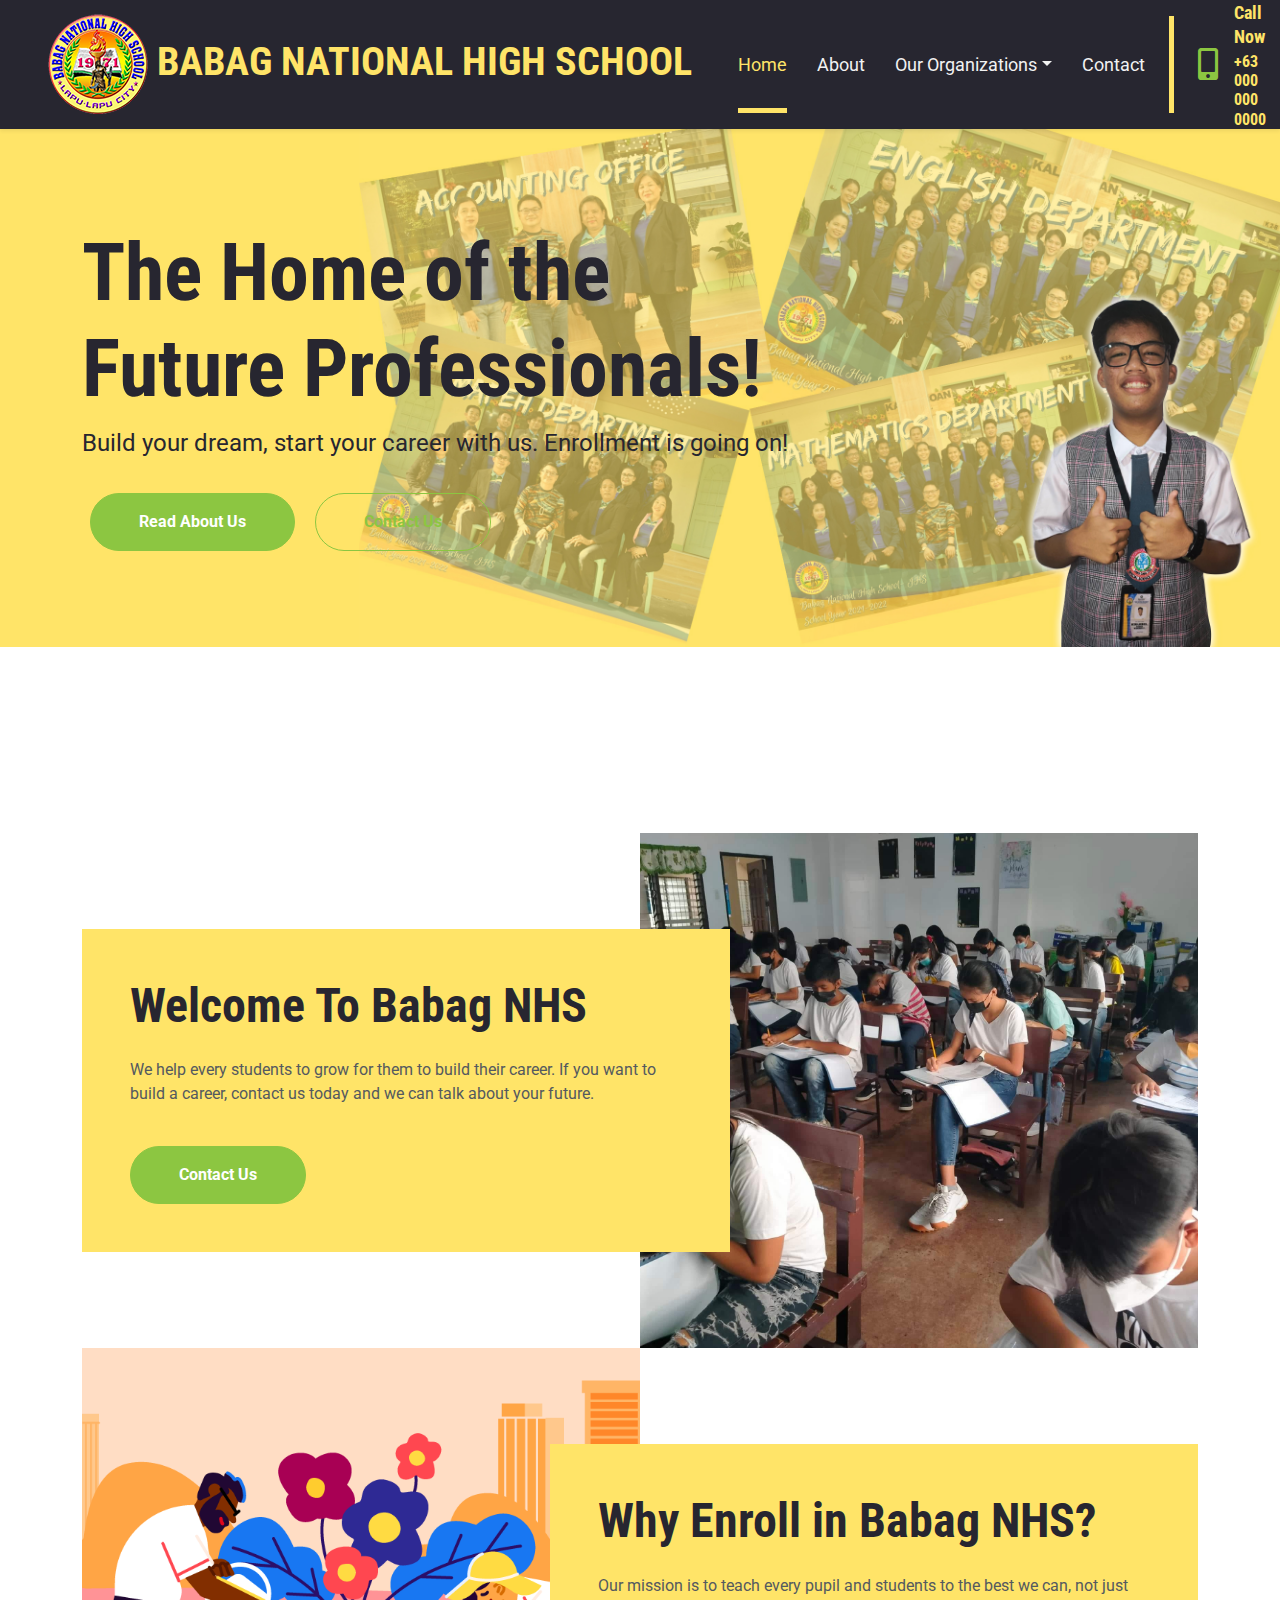
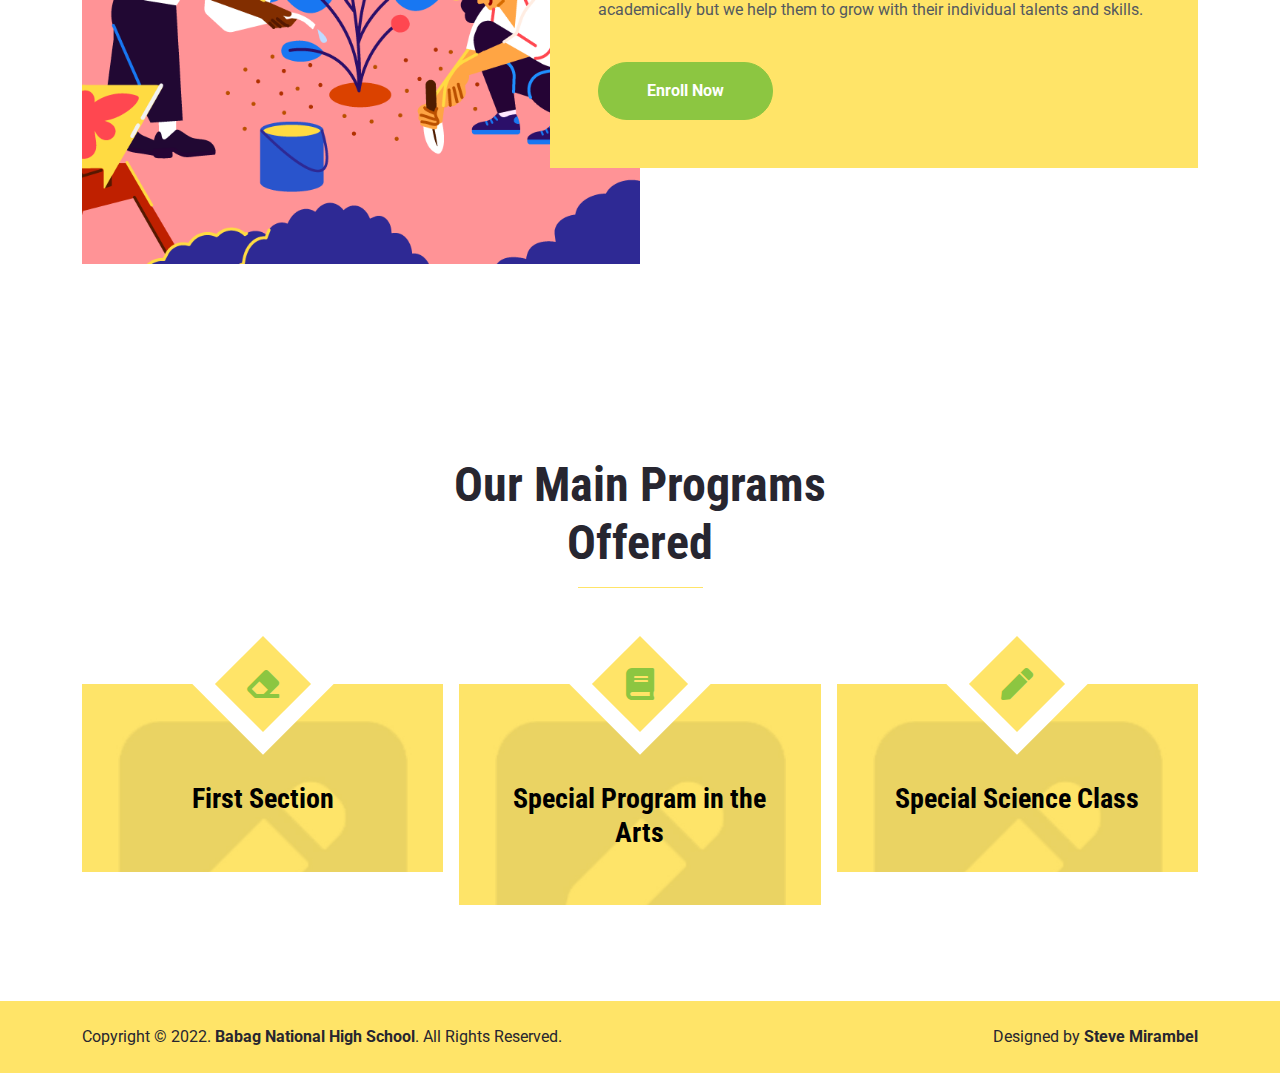
<file: index.html>
<!DOCTYPE html>
<html lang="en">

<head>
    <meta charset="utf-8">
    <title>Babag National High School - Lapu-Lapu City</title>
    <meta content="width=device-width, initial-scale=1.0" name="viewport">
    <link rel="icon" type="image/x-icon" href="img/favicon.ico">


   
    <!-- Google Web Fonts -->
    <link rel="preconnect" href="https://fonts.gstatic.com">
    <link href="https://fonts.googleapis.com/css2?family=Roboto+Condensed:wght@400;700&family=Roboto:wght@400;700&display=swap" rel="stylesheet">  

    <!-- Icon Font Stylesheet -->
    <link href="https://cdnjs.cloudflare.com/ajax/libs/font-awesome/5.15.0/css/all.min.css" rel="stylesheet">
    <link href="https://cdn.jsdelivr.net/npm/bootstrap-icons@1.4.1/font/bootstrap-icons.css" rel="stylesheet">

    <!-- Libraries Stylesheet -->
    <link href="lib/owlcarousel/assets/owl.carousel.min.css" rel="stylesheet">

    <!-- Customized Bootstrap Stylesheet -->
    <link href="css/bootstrap.min.css" rel="stylesheet">

    <!-- Template Stylesheet -->
    <link href="css/style.css" rel="stylesheet">
</head>

<body>

    <!-- Navbar Start -->
    <nav class="navbar navbar-expand-lg bg-dark navbar-dark shadow-sm px-5 py-3 py-lg-0">
        <a href="index.html" class="navbar-brand p-0">
            <h1 class="m-0 text-uppercase text-primary"><img src="img/logo.png"> Babag National High School</h1>
        </a>
        <button class="navbar-toggler" type="button" data-bs-toggle="collapse" data-bs-target="#navbarCollapse">
            <span class="navbar-toggler-icon"></span>
        </button>
        <div class="collapse navbar-collapse" id="navbarCollapse">
            <div class="navbar-nav ms-auto py-0 pe-4 border-end border-5 border-primary">
                <a href="index.html" class="nav-item nav-link active">Home</a>
                <a href="about.html" class="nav-item nav-link">About</a>  
                <div class="nav-item dropdown">
                    <a href="" class="nav-link dropdown-toggle" data-bs-toggle="dropdown">Our Organizations</a>
                    <div class="dropdown-menu m-0">
                       
                        <a href="boyscout.html" class="dropdown-item">Boy Scouts of the Philippines</a>
                        <a href="girlscout.html" class="dropdown-item">Girl Scouts of the Philippines</a>
                        <a href="redcross.html" class="dropdown-item">Senior Red Cross youth</a>
                        
                    </div>
                </div>
                <a href="contact.html" class="nav-item nav-link">Contact</a>
            </div>
            <div class="d-none d-lg-flex align-items-center ps-4">
                <i class="fa fa-2x fa-mobile-alt text-secondary me-3"></i>
                <div>
                    <h5 class="text-primary mb-1"><small>Call Now</small></h5>
                    <h6 class="text-light m-0"><a href="tel:+63 966 255 4314">+63 000 000 0000</a></h6>
                </div>
            </div>
        </div>
    </nav>
    <!-- Navbar End -->


    <!-- Hero Start -->
    <div class="container-fluid bg-primary py-5 bg-hero" style="margin-bottom: 90px;">
        <div class="container py-5">
            <div class="row justify-content-start">
                <div class="col-lg-8 text-center text-lg-start">
                    <h1 class="display-1 text-dark">The Home of the Future Professionals!</h1>
                    <p class="fs-4 text-dark mb-4">Build your dream, start your career with us. Enrollment is going on! </p>
                    <div class="pt-2">
                        <a href="about.html" class="btn btn-secondary rounded-pill py-md-3 px-md-5 mx-2">Read About Us</a>
                        <a href="contact.html" class="btn btn-outline-secondary rounded-pill py-md-3 px-md-5 mx-2">Contact Us</a>
                    </div>
                </div>
            </div>
        </div>
    </div>
    <!-- Hero End -->


    <!-- About Start -->
    <div class="container-fluid py-5">
        <div class="container py-5">
            <div class="row gx-0 mb-3 mb-lg-0">
                <div class="col-lg-6 my-lg-5 py-lg-5">
                    <div class="about-start bg-primary p-5">
                        <h1 class="display-5 mb-4">Welcome To Babag NHS</h1>
                        <p>We help every students to grow for them to build their career. If you want to build a career, contact us today and we can talk about your future.</p>
                        <a href="" class="btn btn-secondary rounded-pill py-md-3 px-md-5 mt-4">Contact Us</a>
                    </div>
                </div>
                <div class="col-lg-6" style="min-height: 400px;">
                    <div class="position-relative h-100">
                        <img class="position-absolute w-100 h-100" src="img/students.jpg" style="object-fit: cover;">
                    </div>
                </div>
            </div>
            <div class="row gx-0">
                <div class="col-lg-6" style="min-height: 400px;">
                    <div class="position-relative h-100">
                        <img class="position-absolute w-100 h-100" src="img/treeplanting.png" style="object-fit: cover;">
                    </div>
                </div>
                <div class="col-lg-6 my-lg-5 py-lg-5">
                    <div class="about-end bg-primary p-5">
                        <h1 class="display-5 mb-4">Why Enroll in Babag NHS?</h1>
                        <p>Our mission is to teach every pupil and students to the best we can, not just academically but we help them to grow with their individual talents and skills.</p>
                        <a href="contact.html" class="btn btn-secondary rounded-pill py-md-3 px-md-5 mt-4">Enroll Now</a>
                    </div>
                </div>
            </div>
        </div>
    </div>
    <!-- About End -->
    

    <!-- Services Start -->
    <div class="container-fluid py-5">
        <div class="container py-5">
            <div class="text-center mx-auto mb-5" style="max-width: 500px;">
                <h1 class="display-5">Our Main Programs Offered</h1>
                <hr class="w-25 mx-auto text-primary" style="opacity: 1;">
            </div>
            <div class="row gy-4 gx-3">
                <div class="col-lg-4 col-md-6 pt-5">
                    <div class="service-item d-flex flex-column align-items-center justify-content-center text-center p-5 pt-0">
                        <div class="service-icon p-3">
                            <div><i class="fa fa-2x fa-eraser"></i></div>
                        </div>
                        <h3 class="mt-5"><a href="about.html">First Section</a></h3>
                      
                    </div>
                </div>
                <div class="col-lg-4 col-md-6 pt-5">
                    <div class="service-item d-flex flex-column align-items-center justify-content-center text-center p-5 pt-0">
                        <div class="service-icon p-3">
                            <div><i class="fa fa-2x fa-book"></i></div>
                        </div>
                        <h3 class="mt-5"><a href="about.html#special">Special Program in the Arts</a></h3>
                        
                    </div>
                </div>
                <div class="col-lg-4 col-md-6 pt-5">
                    <div class="service-item d-flex flex-column align-items-center justify-content-center text-center p-5 pt-0">
                        <div class="service-icon p-3">
                            <div><i class="fa fa-2x fa-pen"></i></div>
                        </div>
                        <h3 class="mt-5"><a href="about.html#science">Special Science Class</a></h3>
                        
                    </div>
                </div>
               
                
               
            </div>
        </div>
    </div>
    <!-- Services End -->




   
    

    <!-- Footer Start -->
   
    <div class="container-fluid bg-primary text-dark py-4">
        <div class="container">
            <div class="row g-0">
                <div class="col-md-6 text-center text-md-start">
                    <p class="mb-md-0">Copyright &copy; 2022. <a class="text-dark fw-bold" href="index.html">Babag National High School</a>. All Rights Reserved.</p>
                </div>
                <div class="col-md-6 text-center text-md-end">
                    <p class="mb-0">Designed by <a class="text-dark fw-bold" target="_blank" href="https://www.facebook.com/profile.php?id=100072728996527">Steve Mirambel</a></p>
                </div>
            </div>
        </div>
    </div>
    <!-- Footer End -->


    <!-- Back to Top -->
    <a href="#" class="btn btn-lg btn-secondary btn-lg-square rounded-circle back-to-top"><i class="bi bi-arrow-up"></i></a>


    <!-- JavaScript Libraries -->
    <script src="https://code.jquery.com/jquery-3.4.1.min.js"></script>
    <script src="https://cdn.jsdelivr.net/npm/bootstrap@5.0.0/dist/js/bootstrap.bundle.min.js"></script>
    <script src="lib/easing/easing.min.js"></script>
    <script src="lib/waypoints/waypoints.min.js"></script>
    <script src="lib/owlcarousel/owl.carousel.min.js"></script>

    <!-- Template Javascript -->
    <script src="js/main.js"></script>
</body>

</html>
</file>
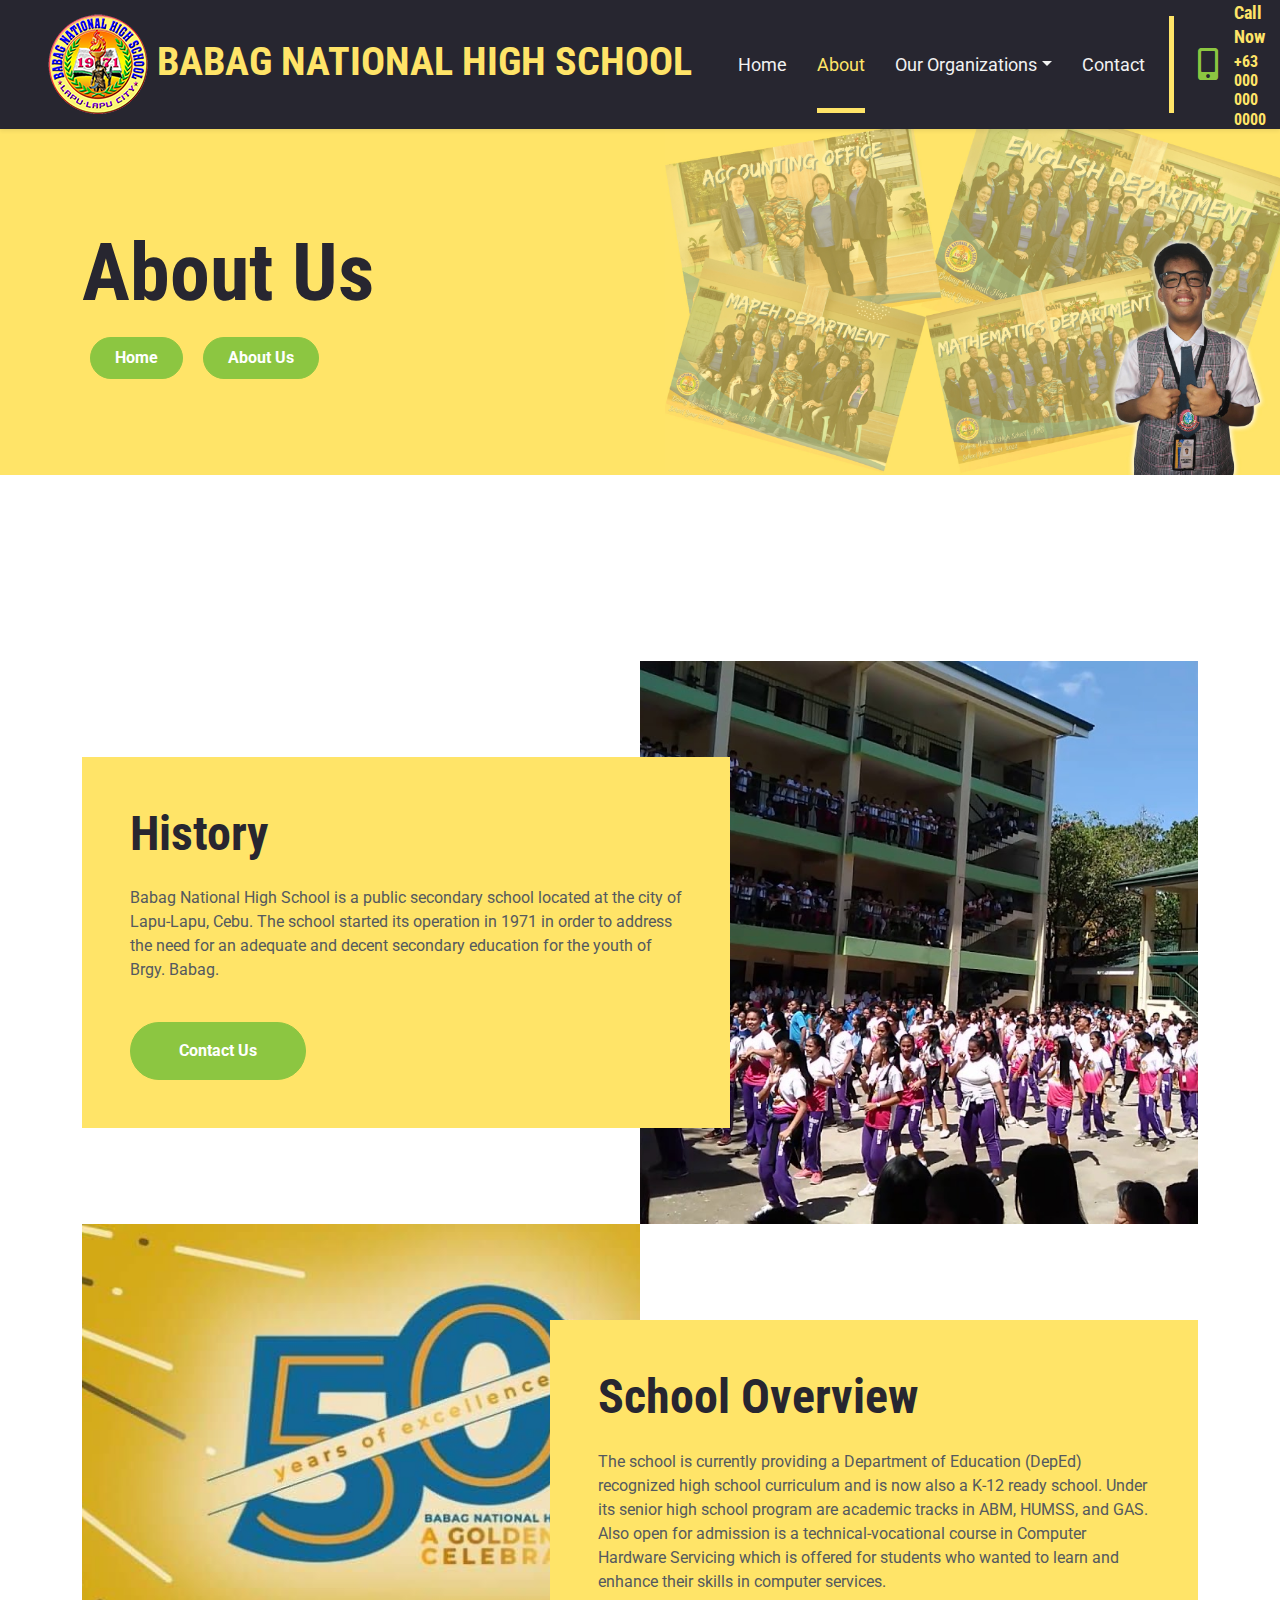
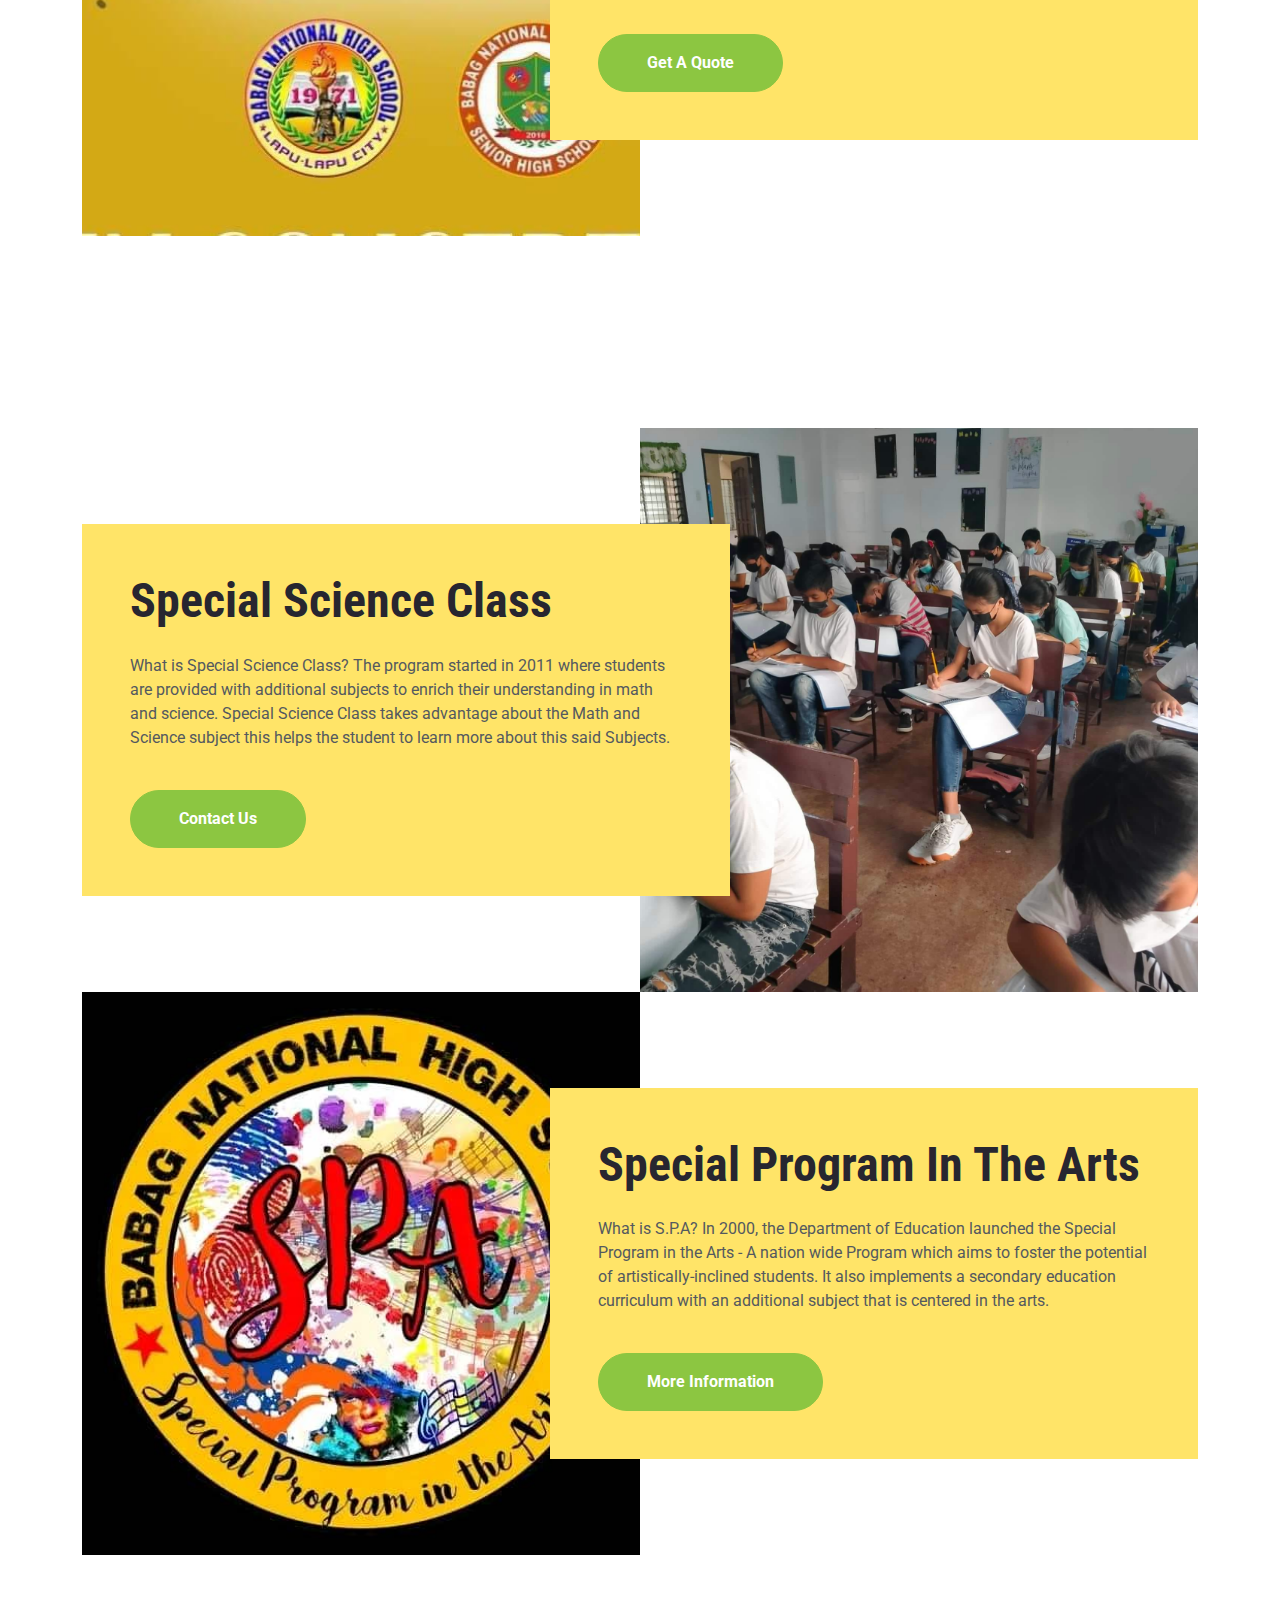
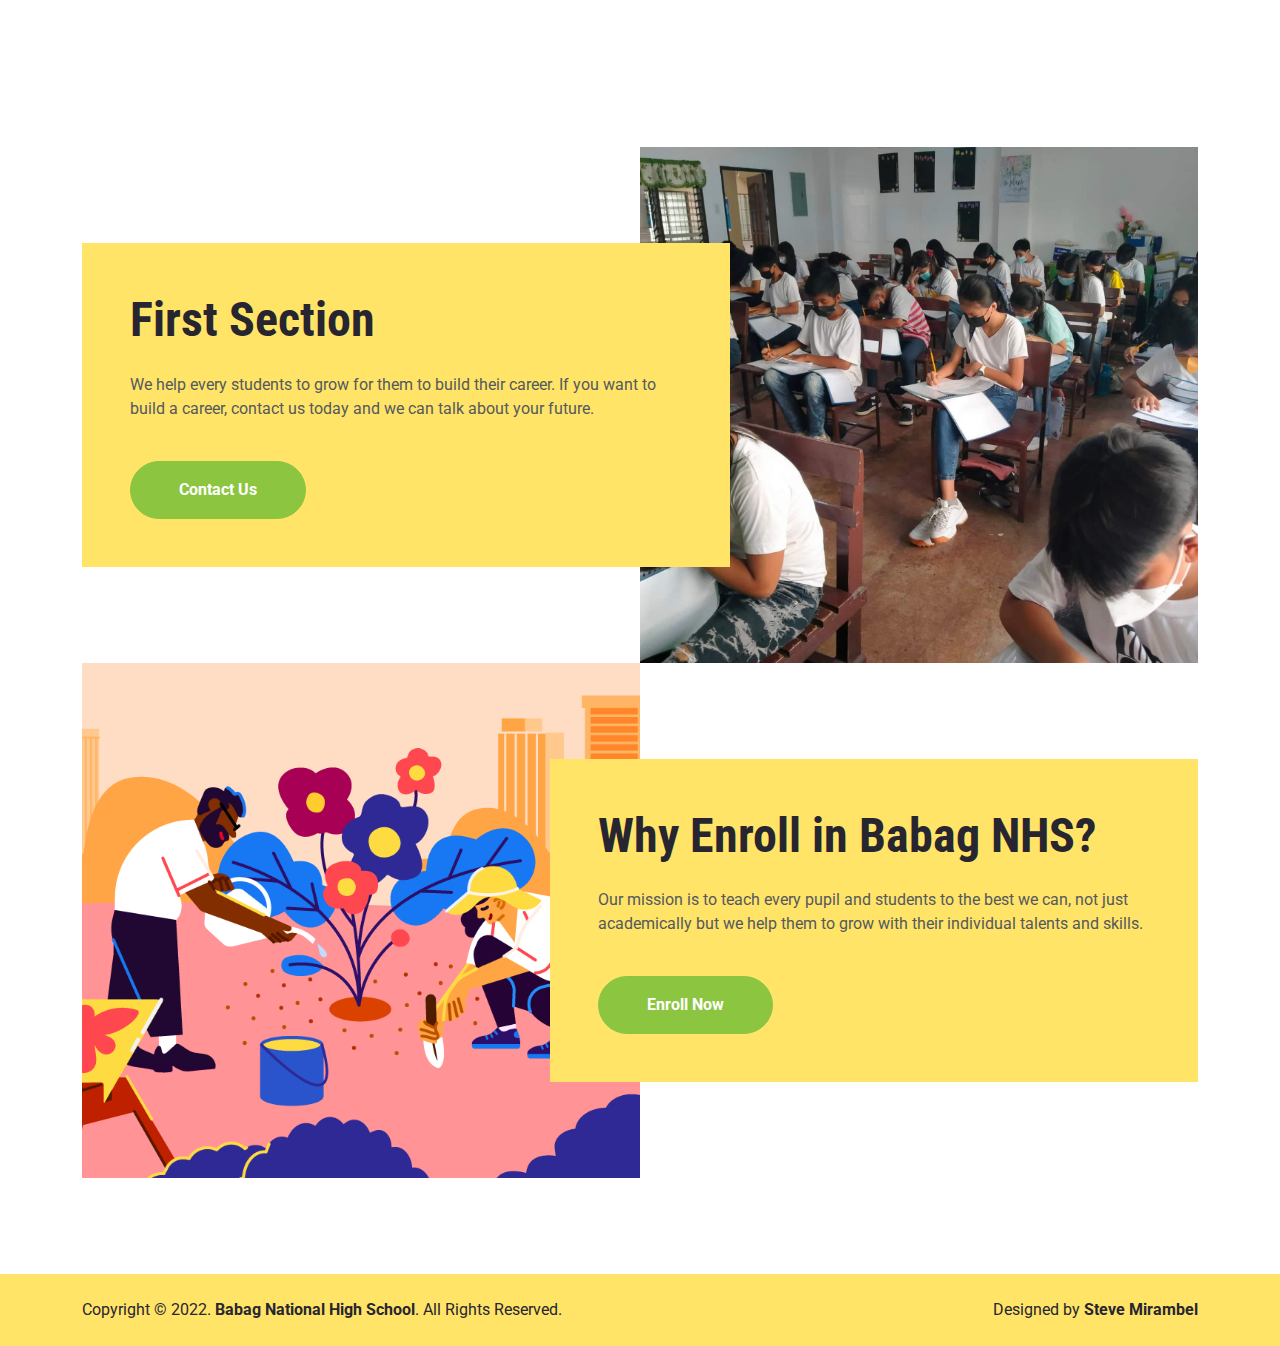
<file: about.html>
<!DOCTYPE html>
<html lang="en">

<head>
    <meta charset="utf-8">
    <title>About Babag National High School</title>
    <meta content="width=device-width, initial-scale=1.0" name="viewport">
    <meta content="Free HTML Templates" name="keywords">
    <meta content="Free HTML Templates" name="description">

    <!-- Favicon -->
    <link href="img/favicon.ico" rel="icon">

    <!-- Google Web Fonts -->
    <link rel="preconnect" href="https://fonts.gstatic.com">
    <link href="https://fonts.googleapis.com/css2?family=Roboto+Condensed:wght@400;700&family=Roboto:wght@400;700&display=swap" rel="stylesheet">  

    <!-- Icon Font Stylesheet -->
    <link href="https://cdnjs.cloudflare.com/ajax/libs/font-awesome/5.15.0/css/all.min.css" rel="stylesheet">
    <link href="https://cdn.jsdelivr.net/npm/bootstrap-icons@1.4.1/font/bootstrap-icons.css" rel="stylesheet">

    <!-- Libraries Stylesheet -->
    <link href="lib/owlcarousel/assets/owl.carousel.min.css" rel="stylesheet">

    <!-- Customized Bootstrap Stylesheet -->
    <link href="css/bootstrap.min.css" rel="stylesheet">

    <!-- Template Stylesheet -->
    <link href="css/style.css" rel="stylesheet">
</head>

<body>
  


    <!-- Navbar Start -->
    <nav class="navbar navbar-expand-lg bg-dark navbar-dark shadow-sm px-5 py-3 py-lg-0">
        <a href="index.html" class="navbar-brand p-0">
            <h1 class="m-0 text-uppercase text-primary"><img src="img/logo.png"> Babag National High School</h1>
        </a>
        <button class="navbar-toggler" type="button" data-bs-toggle="collapse" data-bs-target="#navbarCollapse">
            <span class="navbar-toggler-icon"></span>
        </button>
        <div class="collapse navbar-collapse" id="navbarCollapse">
            <div class="navbar-nav ms-auto py-0 pe-4 border-end border-5 border-primary">
                <a href="index.html" class="nav-item nav-link ">Home</a>
                <a href="about.html" class="nav-item nav-link active">About</a>  
                <div class="nav-item dropdown">
                    <a href="#" class="nav-link dropdown-toggle" data-bs-toggle="dropdown">Our Organizations</a>
                    <div class="dropdown-menu m-0">
                        <a href="boyscout.html" class="dropdown-item">Boy Scouts of the Philippines</a>
                        <a href="girlscout.html" class="dropdown-item">Girl Scouts of the Philippines</a>
                        <a href="redcross.html" class="dropdown-item">Senior Red Cross Youth</a>
                        
                    </div>
                </div>
                <a href="contact.html" class="nav-item nav-link">Contact</a>
            </div>
            <div class="d-none d-lg-flex align-items-center ps-4">
                <i class="fa fa-2x fa-mobile-alt text-secondary me-3"></i>
                <div>
                    <h5 class="text-primary mb-1"><small>Call Now</small></h5>
                    <h6 class="text-light m-0"><a href="tel:+63 966 255 4314">+63 000 000 0000</a></h6>
                </div>
            </div>
        </div>
    </nav>
    <!-- Navbar End -->



    <!-- Hero Start -->
    <div class="container-fluid bg-primary py-5 bg-hero" style="margin-bottom: 90px;">
        <div class="container py-5">
            <div class="row justify-content-start">
                <div class="col-lg-8 text-center text-lg-start">
                    <h1 class="display-1 text-dark">About Us</h1>
                    <div class="pt-2">
                        <a href="index.html" class="btn btn-secondary rounded-pill py-2 px-4 mx-2">Home</a>
                        <a href="about.html" class="btn btn-secondary rounded-pill py-2 px-4 mx-2">About Us</a>
                    </div>
                </div>
            </div>
        </div>
    </div>
    <!-- Hero End -->


    <!-- About Start -->
    <div class="container-fluid py-5">
        <div class="container py-5">
            <div class="row gx-0 mb-3 mb-lg-0">
                <div class="col-lg-6 my-lg-5 py-lg-5">
                    <div class="about-start bg-primary p-5">
                        <h1 class="display-5 mb-4">History</h1>
                        <p>Babag National High School is a public secondary school located at the city of Lapu-Lapu, Cebu. The school started its operation in 1971 in order to address the need for an adequate and decent secondary education for the youth of Brgy. Babag. </p>
                        <a href="contact.html" class="btn btn-secondary rounded-pill py-md-3 px-md-5 mt-4">Contact Us</a>
                    </div>
                </div>
                <div class="col-lg-6" style="min-height: 400px;">
                    <div class="position-relative h-100">
                        <img class="position-absolute w-100 h-100" src="img/about-1.jpg" style="object-fit: cover;">
                    </div>
                </div>
            </div>
            <div class="row gx-0">
                <div class="col-lg-6" style="min-height: 400px;">
                    <div class="position-relative h-100">
                        <img class="position-absolute w-100 h-100" src="img/about-2.jpg" style="object-fit: cover;">
                    </div>
                </div>
                <div class="col-lg-6 my-lg-5 py-lg-5">
                    <div class="about-end bg-primary p-5">
                        <h1 class="display-5 mb-4">School Overview</h1>
                        <p>The school is currently providing a Department of Education (DepEd) recognized high school curriculum and is now also a K-12 ready school. Under its senior high school program are academic tracks in ABM, HUMSS, and GAS. Also open for admission is a technical-vocational course in Computer Hardware Servicing which is offered for students who wanted to learn and enhance their skills in computer services. </p>
                        <a href="" class="btn btn-secondary rounded-pill py-md-3 px-md-5 mt-4">Get A Quote</a>
                    </div>
                </div>
            </div>
        </div>
    </div>
    <!-- About End -->


    


  

    <!-- Back to Top -->
    <a href="#" class="btn btn-lg btn-secondary btn-lg-square rounded-circle back-to-top"><i class="bi bi-arrow-up"></i></a>


    <!-- JavaScript Libraries -->
    <script src="https://code.jquery.com/jquery-3.4.1.min.js"></script>
    <script src="https://cdn.jsdelivr.net/npm/bootstrap@5.0.0/dist/js/bootstrap.bundle.min.js"></script>
    <script src="lib/easing/easing.min.js"></script>
    <script src="lib/waypoints/waypoints.min.js"></script>
    <script src="lib/owlcarousel/owl.carousel.min.js"></script>

    <!-- Template Javascript -->
    <div class="container-fluid py-5">
        <div class="container py-5">
            <div class="row gx-0 mb-3 mb-lg-0">
                <div class="col-lg-6 my-lg-5 py-lg-5">
                    <div  id="science" class="about-start bg-primary p-5">
                        <h1 class="display-5 mb-4">Special Science Class</h1>
                        <p>What is Special Science Class?
                            The program started in 2011 where students are provided with additional subjects to enrich their understanding in math and science.
                            Special Science Class takes advantage about the Math and Science subject this helps the student to learn more about this said Subjects.</p>
                        <a href="" class="btn btn-secondary rounded-pill py-md-3 px-md-5 mt-4">Contact Us</a>
                    </div>
                </div>
                <div class="col-lg-6" style="min-height: 400px;">
                    <div class="position-relative h-100">
                        <img class="position-absolute w-100 h-100" src="img/students.jpg" style="object-fit: cover;">
                    </div>
                </div>
            </div>
            <div class="row gx-0">
                <div class="col-lg-6" style="min-height: 400px;">
                    <div class="position-relative h-100">
                        <img class="position-absolute w-100 h-100" src="img/spa logo.jpg" style="object-fit: cover;">
                    </div>
                </div>
                <div class="col-lg-6 my-lg-5 py-lg-5">
                    <div class="about-end bg-primary p-5" id="special">
                        <h1 class="display-5 mb-4">Special Program In The Arts</h1>
                        <p>What is S.P.A? In 2000, the Department of Education launched the Special Program in the Arts - A nation wide Program which aims to foster the potential of artistically-inclined students. It also implements a secondary education curriculum with an additional subject that is centered in the arts.</p>
                        <a href="contact.html" class="btn btn-secondary rounded-pill py-md-3 px-md-5 mt-4">More Information</a>
                    </div>
                </div>
            </div>
        </div>
    </div>

    <!-- About Start -->
    <div class="container-fluid py-5">
        <div class="container py-5">
            <div class="row gx-0 mb-3 mb-lg-0">
                <div class="col-lg-6 my-lg-5 py-lg-5">
                    <div class="about-start bg-primary p-5">
                        <h1 class="display-5 mb-4">First Section</h1>
                        <p>We help every students to grow for them to build their career. If you want to build a career, contact us today and we can talk about your future.</p>
                        <a href="" class="btn btn-secondary rounded-pill py-md-3 px-md-5 mt-4">Contact Us</a>
                    </div>
                </div>
                <div class="col-lg-6" style="min-height: 400px;">
                    <div class="position-relative h-100">
                        <img class="position-absolute w-100 h-100" src="img/students.jpg" style="object-fit: cover;">
                    </div>
                </div>
            </div>
            <div class="row gx-0">
                <div class="col-lg-6" style="min-height: 400px;">
                    <div class="position-relative h-100">
                        <img class="position-absolute w-100 h-100" src="img/treeplanting.png" style="object-fit: cover;">
                    </div>
                </div>
                <div class="col-lg-6 my-lg-5 py-lg-5">
                    <div class="about-end bg-primary p-5">
                        <h1 class="display-5 mb-4">Why Enroll in Babag NHS?</h1>
                        <p>Our mission is to teach every pupil and students to the best we can, not just academically but we help them to grow with their individual talents and skills.</p>
                        <a href="contact.html" class="btn btn-secondary rounded-pill py-md-3 px-md-5 mt-4">Enroll Now</a>
                    </div>
                </div>
            </div>
        </div>
    </div>
    <!-- About End -->

      <!-- Footer Start -->
   
      <div class="container-fluid bg-primary text-dark py-4">
        <div class="container">
            <div class="row g-0">
                <div class="col-md-6 text-center text-md-start">
                    <p class="mb-md-0">Copyright &copy; 2022. <a class="text-dark fw-bold" href="index.html">Babag National High School</a>. All Rights Reserved.</p>
                </div>
                <div class="col-md-6 text-center text-md-end">
                    <p class="mb-0">Designed by <a class="text-dark fw-bold" target="_blank" href="https://www.facebook.com/profile.php?id=100072728996527">Steve Mirambel</a></p>
                </div>
            </div>
        </div>
    </div>
    <!-- Footer End -->

    <script src="js/main.js"></script>
</body>

</html>
</file>
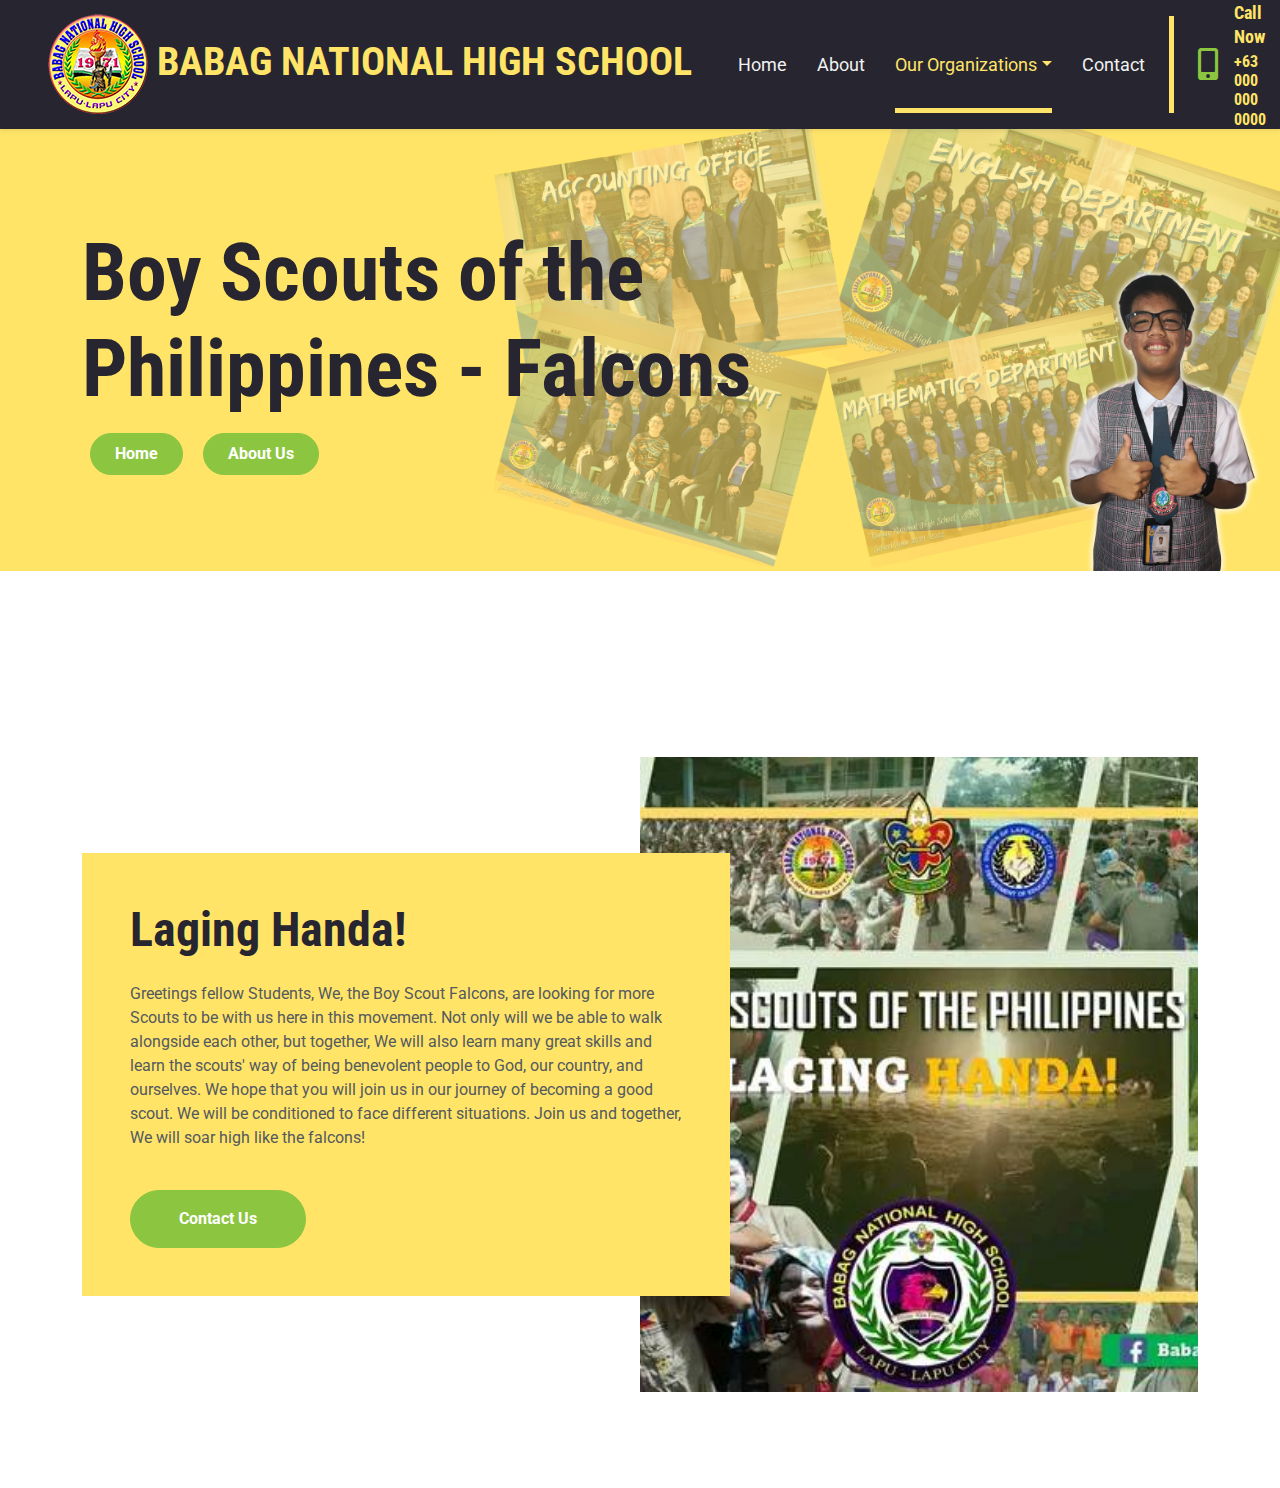
<file: boyscout.html>
<!DOCTYPE html>
<html lang="en">

<head>
    <meta charset="utf-8">
    <title>About Babag National High School</title>
    <meta content="width=device-width, initial-scale=1.0" name="viewport">
    <meta content="Free HTML Templates" name="keywords">
    <meta content="Free HTML Templates" name="description">

    <!-- Favicon -->
    <link href="img/favicon.ico" rel="icon">

    <!-- Google Web Fonts -->
    <link rel="preconnect" href="https://fonts.gstatic.com">
    <link href="https://fonts.googleapis.com/css2?family=Roboto+Condensed:wght@400;700&family=Roboto:wght@400;700&display=swap" rel="stylesheet">  

    <!-- Icon Font Stylesheet -->
    <link href="https://cdnjs.cloudflare.com/ajax/libs/font-awesome/5.15.0/css/all.min.css" rel="stylesheet">
    <link href="https://cdn.jsdelivr.net/npm/bootstrap-icons@1.4.1/font/bootstrap-icons.css" rel="stylesheet">

    <!-- Libraries Stylesheet -->
    <link href="lib/owlcarousel/assets/owl.carousel.min.css" rel="stylesheet">

    <!-- Customized Bootstrap Stylesheet -->
    <link href="css/bootstrap.min.css" rel="stylesheet">

    <!-- Template Stylesheet -->
    <link href="css/style.css" rel="stylesheet">
</head>

<body>
  


    <!-- Navbar Start -->
    <nav class="navbar navbar-expand-lg bg-dark navbar-dark shadow-sm px-5 py-3 py-lg-0">
        <a href="index.html" class="navbar-brand p-0">
            <h1 class="m-0 text-uppercase text-primary"><img src="img/logo.png"> Babag National High School</h1>
        </a>
        <button class="navbar-toggler" type="button" data-bs-toggle="collapse" data-bs-target="#navbarCollapse">
            <span class="navbar-toggler-icon"></span>
        </button>
        <div class="collapse navbar-collapse" id="navbarCollapse">
            <div class="navbar-nav ms-auto py-0 pe-4 border-end border-5 border-primary">
                <a href="index.html" class="nav-item nav-link ">Home</a>
                <a href="about.html" class="nav-item nav-link ">About</a>  
                <div class="nav-item dropdown">
                    <a href="#" class="nav-link dropdown-toggle active" data-bs-toggle="dropdown">Our Organizations</a>
                    <div class="dropdown-menu m-0">
                        <a href="blog.html" class="dropdown-item">Boy Scouts of the Philippines</a>
                        <a href="girlscout.html" class="dropdown-item">Girl Scouts of the Philippines</a>
                        <a href="redcross.html" class="nav-link dropdown-toggle active">Senior Red Cross Youth</a>
                        
                    </div>
                </div>
                <a href="contact.html" class="nav-item nav-link">Contact</a>
            </div>
            <div class="d-none d-lg-flex align-items-center ps-4">
                <i class="fa fa-2x fa-mobile-alt text-secondary me-3"></i>
                <div>
                    <h5 class="text-primary mb-1"><small>Call Now</small></h5>
                    <h6 class="text-light m-0"><a href="tel:+63 966 255 4314">+63 000 000 0000</a></h6>
                </div>
            </div>
        </div>
    </nav>
    <!-- Navbar End -->



    <!-- Hero Start -->
    <div class="container-fluid bg-primary py-5 bg-hero" style="margin-bottom: 90px;">
        <div class="container py-5">
            <div class="row justify-content-start">
                <div class="col-lg-8 text-center text-lg-start">
                    <h1 class="display-1 text-dark">Boy Scouts of the Philippines - Falcons</h1>
                    <div class="pt-2">
                        <a href="index.html" class="btn btn-secondary rounded-pill py-2 px-4 mx-2">Home</a>
                        <a href="about.html" class="btn btn-secondary rounded-pill py-2 px-4 mx-2">About Us</a>
                    </div>
                </div>
            </div>
        </div>
    </div>
    <!-- Hero End -->


    <!-- About Start -->
    <div class="container-fluid py-5">
        <div class="container py-5">
            <div class="row gx-0 mb-3 mb-lg-0">
                <div class="col-lg-6 my-lg-5 py-lg-5">
                    <div class="about-start bg-primary p-5">
                        <h1 class="display-5 mb-4">Laging Handa!</h1>
                        <p>Greetings fellow Students, We, the Boy Scout Falcons, are looking for more Scouts to be with us here in this movement. Not only will we be able to walk alongside each other, but together, We will also learn many great skills and learn the scouts' way of being benevolent people to God, our country, and ourselves. We hope that you will join us in our journey of becoming a good scout. We will be conditioned to face different situations. Join us and together, We will soar high like the falcons!</p>
                        <a href="contact.html" class="btn btn-secondary rounded-pill py-md-3 px-md-5 mt-4">Contact Us</a>
                    </div>
                </div>
                <div class="col-lg-6" style="min-height: 400px;">
                    <div class="position-relative h-100">
                        <img class="position-absolute w-100 h-100" src="img/boyscouts.jpg" style="object-fit: cover;">
                    </div>
                </div>
            </div>
    <!-- About End -->
</file>
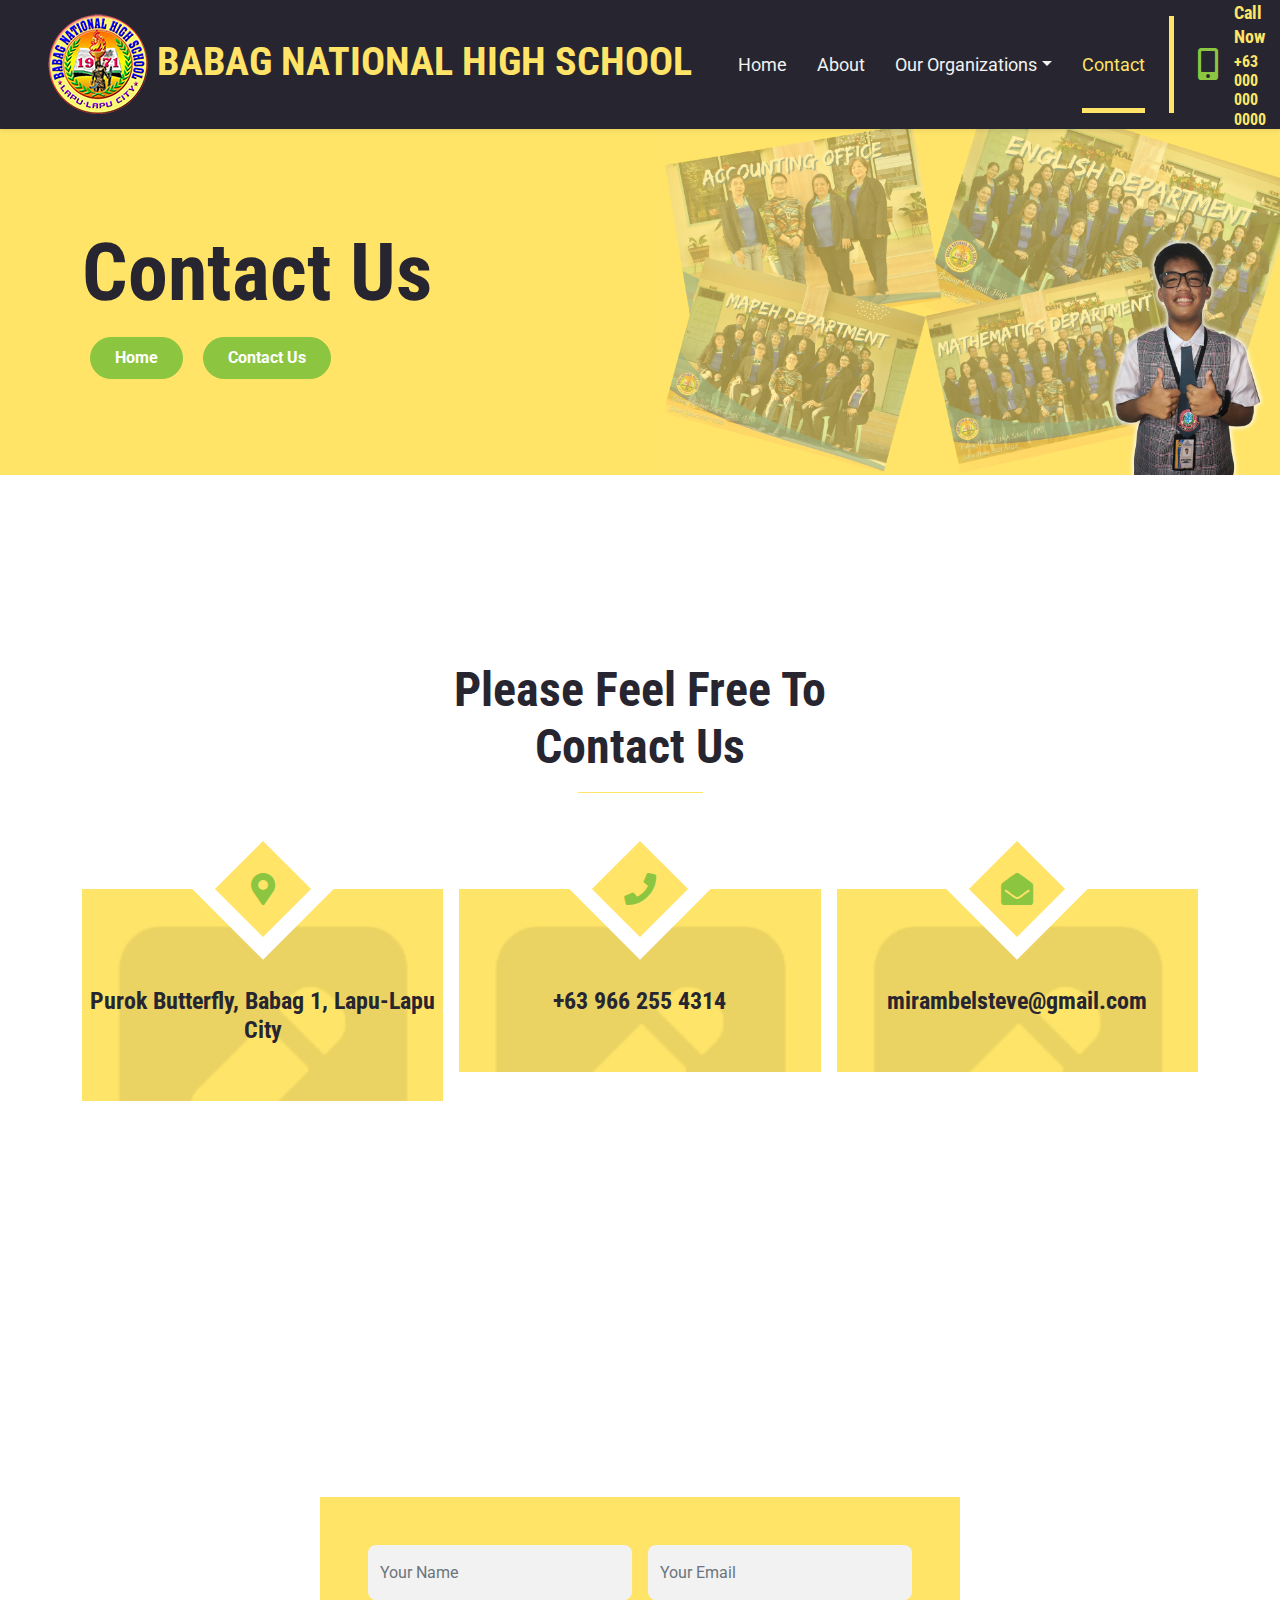
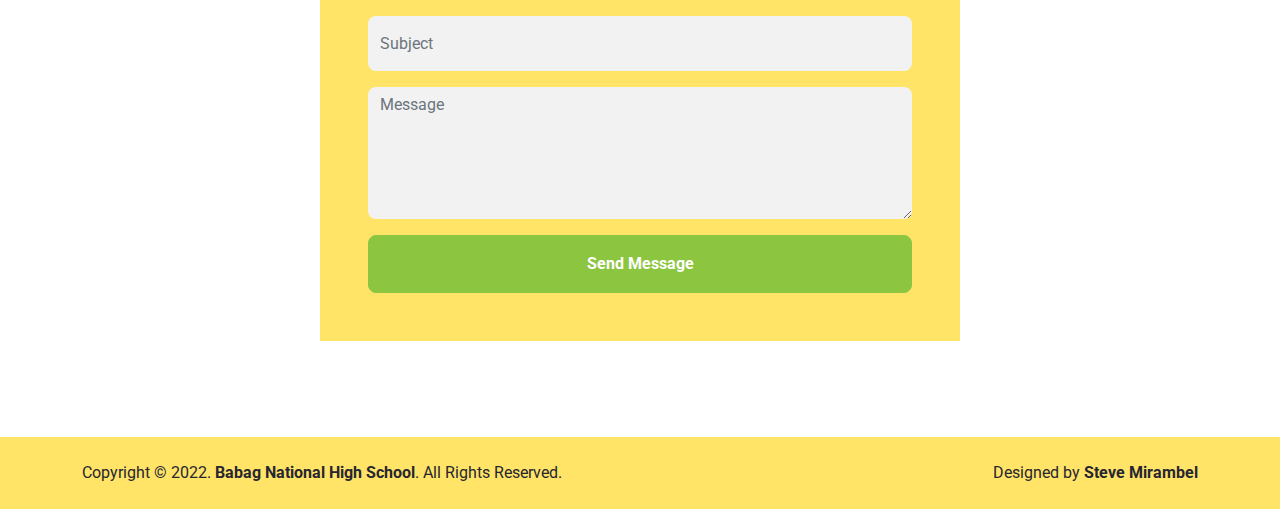
<file: contact.html>
<!DOCTYPE html>
<html lang="en">

<head>
    <meta charset="utf-8">
    <title>Contact Us - Babag National High School</title>
    <meta content="width=device-width, initial-scale=1.0" name="viewport">
    <meta content="Free HTML Templates" name="keywords">
    <meta content="Free HTML Templates" name="description">

    <!-- Favicon -->
    <link href="img/favicon.ico" rel="icon">

    <!-- Google Web Fonts -->
    <link rel="preconnect" href="https://fonts.gstatic.com">
    <link href="https://fonts.googleapis.com/css2?family=Roboto+Condensed:wght@400;700&family=Roboto:wght@400;700&display=swap" rel="stylesheet">  

    <!-- Icon Font Stylesheet -->
    <link href="https://cdnjs.cloudflare.com/ajax/libs/font-awesome/5.15.0/css/all.min.css" rel="stylesheet">
    <link href="https://cdn.jsdelivr.net/npm/bootstrap-icons@1.4.1/font/bootstrap-icons.css" rel="stylesheet">

    <!-- Libraries Stylesheet -->
    <link href="lib/owlcarousel/assets/owl.carousel.min.css" rel="stylesheet">

    <!-- Customized Bootstrap Stylesheet -->
    <link href="css/bootstrap.min.css" rel="stylesheet">

    <!-- Template Stylesheet -->
    <link href="css/style.css" rel="stylesheet">
</head>

<body>
   

 <!-- Navbar Start -->
    <nav class="navbar navbar-expand-lg bg-dark navbar-dark shadow-sm px-5 py-3 py-lg-0">
        <a href="index.html" class="navbar-brand p-0">
            <h1 class="m-0 text-uppercase text-primary"><img src="img/logo.png"> Babag National High School</h1>
        </a>
        <button class="navbar-toggler" type="button" data-bs-toggle="collapse" data-bs-target="#navbarCollapse">
            <span class="navbar-toggler-icon"></span>
        </button>
        <div class="collapse navbar-collapse" id="navbarCollapse">
            <div class="navbar-nav ms-auto py-0 pe-4 border-end border-5 border-primary">
                <a href="index.html" class="nav-item nav-link ">Home</a>
                <a href="about.html" class="nav-item nav-link">About</a>  
                <div class="nav-item dropdown">
                    <a href="#" class="nav-link dropdown-toggle" data-bs-toggle="dropdown">Our Organizations</a>
                    <div class="dropdown-menu m-0">
                        <a href="boyscout.html" class="dropdown-item">Boy Scouts Of the Philippines</a>
                        <a href="girlscout.html" class="dropdown-item">Girl Scouts Of the Philippines</a>
                        <a href="redcross.html" class="dropdown-item">Senior Red Cross Youth</a>
                    </div>
                </div>
                <a href="contact.html" class="nav-item nav-link active">Contact</a>
            </div>
            <div class="d-none d-lg-flex align-items-center ps-4">
                <i class="fa fa-2x fa-mobile-alt text-secondary me-3"></i>
                <div>
                    <h5 class="text-primary mb-1"><small>Call Now</small></h5>
                    <h6 class="text-light m-0"><a href="tel:+63 966 255 4314">+63 000 000 0000</a></h6>
                </div>
            </div>
        </div>
    </nav>
    <!-- Navbar End -->



    <!-- Hero Start -->
    <div class="container-fluid bg-primary py-5 bg-hero" style="margin-bottom: 90px;">
        <div class="container py-5">
            <div class="row justify-content-start">
                <div class="col-lg-8 text-center text-lg-start">
                    <h1 class="display-1 text-dark">Contact Us</h1>
                    <div class="pt-2">
                        <a href="index.html" class="btn btn-secondary rounded-pill py-2 px-4 mx-2">Home</a>
                        <a href="contact.html" class="btn btn-secondary rounded-pill py-2 px-4 mx-2">Contact Us</a>
                    </div>
                </div>
            </div>
        </div>
    </div>
    <!-- Hero End -->


    <!-- Contact Start -->
    <div class="container-fluid py-5">
        <div class="container py-5">
            <div class="text-center mx-auto mb-5" style="max-width: 500px;">
                <h1 class="display-5">Please Feel Free To Contact Us</h1>
                <hr class="w-25 mx-auto text-primary" style="opacity: 1;">
            </div>
            <div class="row g-3 mb-5">
                <div class="col-lg-4 col-md-6 pt-5">
                    <div class="contact-item d-flex flex-column align-items-center justify-content-center text-center pb-5">
                        <div class="contact-icon p-3">
                            <div><i class="fa fa-2x fa-map-marker-alt"></i></div>
                        </div>
                        <h4 class="mt-5">Purok Butterfly, Babag 1, Lapu-Lapu City </h4>
                    </div>
                </div>
                <div class="col-lg-4 col-md-6 pt-5">
                    <div class="contact-item d-flex flex-column align-items-center justify-content-center text-center pb-5">
                        <div class="contact-icon p-3">
                            <div><i class="fa fa-2x fa-phone"></i></div>
                        </div>
                        <h4 class="mt-5">+63 966 255 4314</h4>
                    </div>
                </div>
                <div class="col-lg-4 col-md-6 pt-5">
                    <div class="contact-item d-flex flex-column align-items-center justify-content-center text-center pb-5">
                        <div class="contact-icon p-3">
                            <div><i class="fa fa-2x fa-envelope-open"></i></div>
                        </div>
                        <h4 class="mt-5">mirambelsteve@gmail.com</h4>
                    </div>
                </div>
            </div>
            <div class="row">
                <div class="col-12" style="height: 500px;">
                    <div class="position-relative h-100">


<iframe  class="position-relative w-100 h-100" src="https://www.google.com/maps/embed?pb=!1m18!1m12!1m3!1d1387.9348221709006!2d123.94355354746463!3d10.287949878628552!2m3!1f0!2f0!3f0!3m2!1i1024!2i768!4f13.1!3m3!1m2!1s0x33a99a26eeb26bcd%3A0x1e43a1ddda56c8ff!2sBabag%20National%20High%20School!5e0!3m2!1sen!2sph!4v1665219041951!5m2!1sen!2sph" frameborder="0" style="border:0;" allowfullscreen="" aria-hidden="false"  tabindex="0"></iframe>

                    
                    </div>
                </div>
            </div>
            <div class="row justify-content-center position-relative" style="margin-top: -200px; z-index: 1;">
                <div class="col-lg-8">
                    <div class="bg-primary p-5 m-5 mb-0">
                        <form>
                            <div class="row g-3">
                                <div class="col-12 col-sm-6">
                                    <input type="text" class="form-control bg-light border-0" placeholder="Your Name" style="height: 55px;">
                                </div>
                                <div class="col-12 col-sm-6">
                                    <input type="email" class="form-control bg-light border-0" placeholder="Your Email" style="height: 55px;">
                                </div>
                                <div class="col-12">
                                    <input type="text" class="form-control bg-light border-0" placeholder="Subject" style="height: 55px;">
                                </div>
                                <div class="col-12">
                                    <textarea class="form-control bg-light border-0" rows="5" placeholder="Message"></textarea>
                                </div>
                                <div class="col-12">
                                    <button class="btn btn-secondary w-100 py-3" type="submit">Send Message</button>
                                </div>
                            </div>
                        </form>
                    </div>
                </div>
            </div>
        </div>
    </div>
    <!-- Contact End -->



    <!-- Footer Start -->
   
    <div class="container-fluid bg-primary text-dark py-4">
        <div class="container">
            <div class="row g-0">
                <div class="col-md-6 text-center text-md-start">
                    <p class="mb-md-0">Copyright &copy; 2022. <a class="text-dark fw-bold" href="index.html">Babag National High School</a>. All Rights Reserved.</p>
                </div>
                <div class="col-md-6 text-center text-md-end">
                    <p class="mb-0">Designed by <a class="text-dark fw-bold" target="_blank" href="https://www.facebook.com/profile.php?id=100072728996527">Steve Mirambel</a></p>
                </div>
            </div>
        </div>
    </div>
    <!-- Footer End -->


    <!-- Back to Top -->
    <a href="#" class="btn btn-lg btn-secondary btn-lg-square rounded-circle back-to-top"><i class="bi bi-arrow-up"></i></a>


    <!-- JavaScript Libraries -->
    <script src="https://code.jquery.com/jquery-3.4.1.min.js"></script>
    <script src="https://cdn.jsdelivr.net/npm/bootstrap@5.0.0/dist/js/bootstrap.bundle.min.js"></script>
    <script src="lib/easing/easing.min.js"></script>
    <script src="lib/waypoints/waypoints.min.js"></script>
    <script src="lib/owlcarousel/owl.carousel.min.js"></script>

    <!-- Template Javascript -->
    <script src="js/main.js"></script>
</body>

</html>
</file>
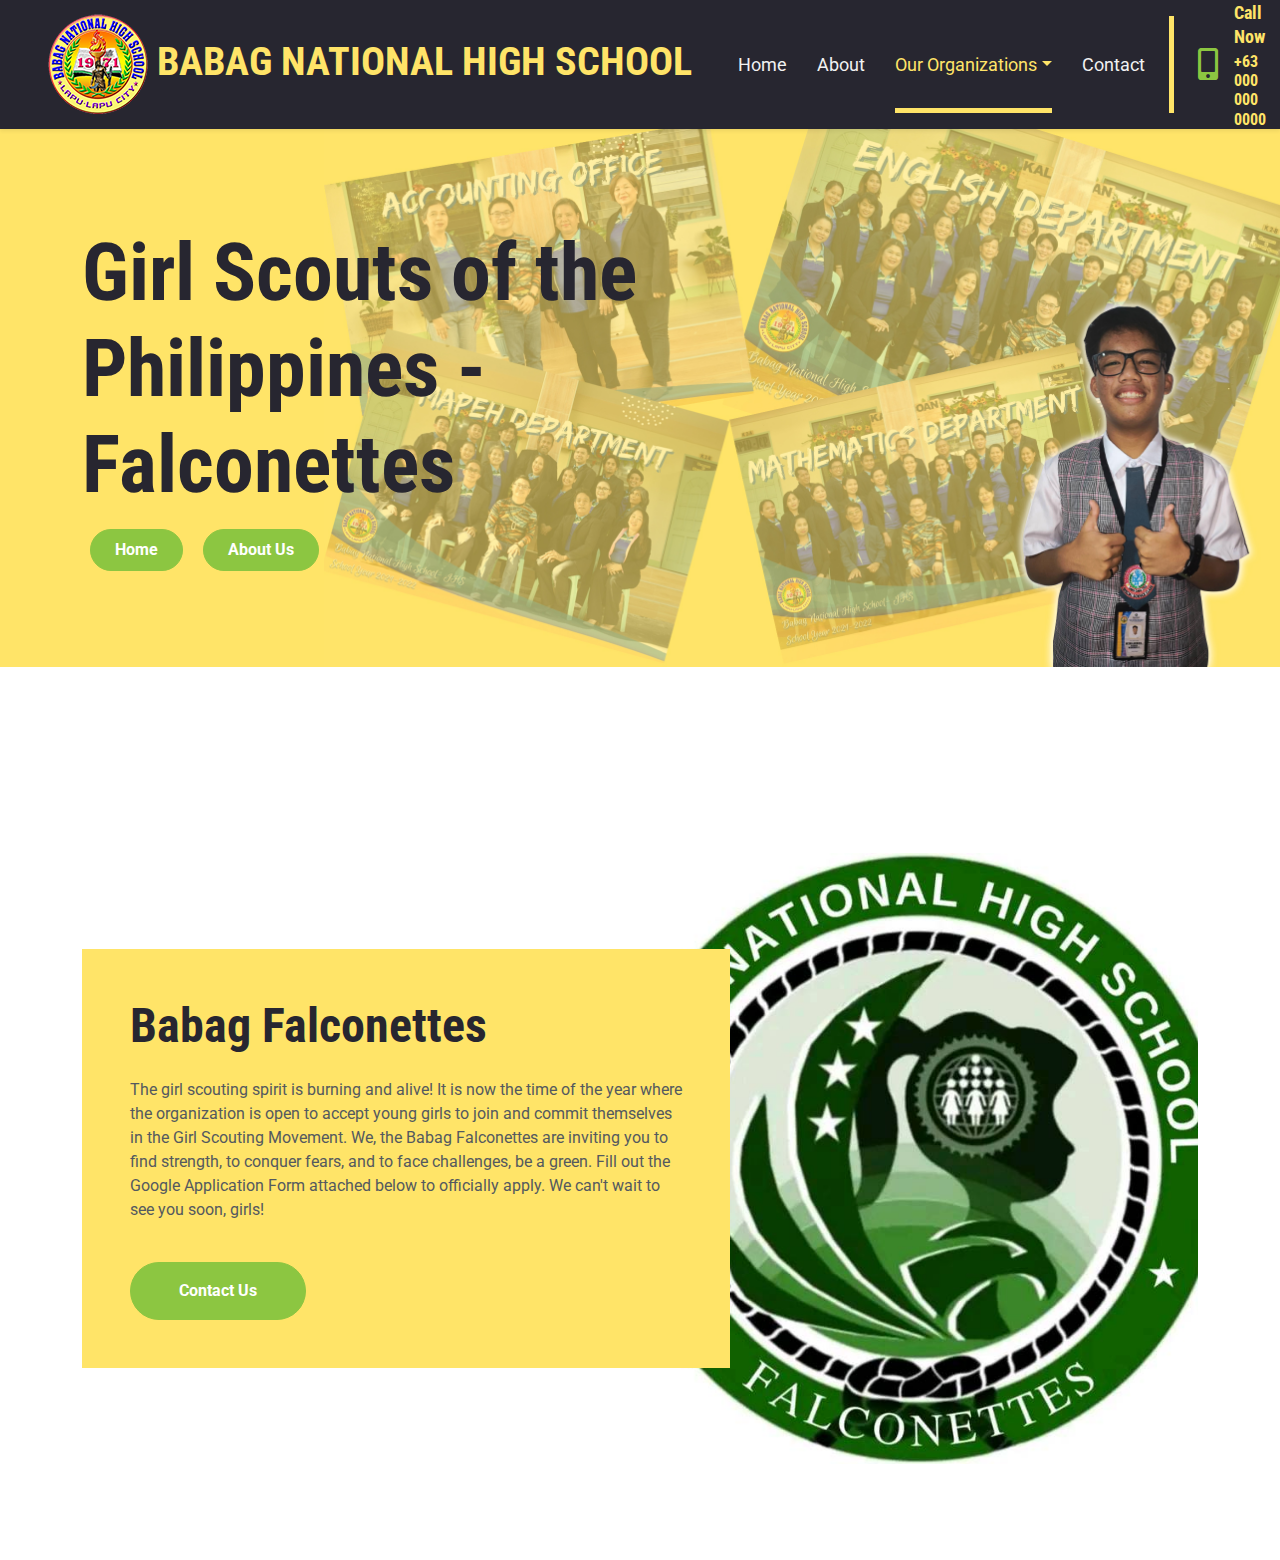
<file: girlscout.html>
<!DOCTYPE html>
<html lang="en">

<head>
    <meta charset="utf-8">
    <title>About Babag National High School</title>
    <meta content="width=device-width, initial-scale=1.0" name="viewport">
    <meta content="Free HTML Templates" name="keywords">
    <meta content="Free HTML Templates" name="description">

    <!-- Favicon -->
    <link href="img/favicon.ico" rel="icon">

    <!-- Google Web Fonts -->
    <link rel="preconnect" href="https://fonts.gstatic.com">
    <link href="https://fonts.googleapis.com/css2?family=Roboto+Condensed:wght@400;700&family=Roboto:wght@400;700&display=swap" rel="stylesheet">  

    <!-- Icon Font Stylesheet -->
    <link href="https://cdnjs.cloudflare.com/ajax/libs/font-awesome/5.15.0/css/all.min.css" rel="stylesheet">
    <link href="https://cdn.jsdelivr.net/npm/bootstrap-icons@1.4.1/font/bootstrap-icons.css" rel="stylesheet">

    <!-- Libraries Stylesheet -->
    <link href="lib/owlcarousel/assets/owl.carousel.min.css" rel="stylesheet">

    <!-- Customized Bootstrap Stylesheet -->
    <link href="css/bootstrap.min.css" rel="stylesheet">

    <!-- Template Stylesheet -->
    <link href="css/style.css" rel="stylesheet">
</head>

<body>
  


    <!-- Navbar Start -->
    <nav class="navbar navbar-expand-lg bg-dark navbar-dark shadow-sm px-5 py-3 py-lg-0">
        <a href="index.html" class="navbar-brand p-0">
            <h1 class="m-0 text-uppercase text-primary"><img src="img/logo.png"> Babag National High School</h1>
        </a>
        <button class="navbar-toggler" type="button" data-bs-toggle="collapse" data-bs-target="#navbarCollapse">
            <span class="navbar-toggler-icon"></span>
        </button>
        <div class="collapse navbar-collapse" id="navbarCollapse">
            <div class="navbar-nav ms-auto py-0 pe-4 border-end border-5 border-primary">
                <a href="index.html" class="nav-item nav-link ">Home</a>
                <a href="about.html" class="nav-item nav-link ">About</a>  
                <div class="nav-item dropdown">
                    <a href="#" class="nav-link dropdown-toggle active" data-bs-toggle="dropdown">Our Organizations</a>
                    <div class="dropdown-menu m-0">
                        <a href="blog.html" class="dropdown-item">Boy Scouts of the Philippines</a>
                        <a href="detail.html" class="nav-link dropdown-toggle active">Girl Scouts of the Philippines</a>
                        <a href="team.html" class="dropdown-item">Senior Red Cross Youth</a>
                        
                    </div>
                </div>
                <a href="contact.html" class="nav-item nav-link">Contact</a>
            </div>
            <div class="d-none d-lg-flex align-items-center ps-4">
                <i class="fa fa-2x fa-mobile-alt text-secondary me-3"></i>
                <div>
                    <h5 class="text-primary mb-1"><small>Call Now</small></h5>
                    <h6 class="text-light m-0"><a href="tel:+63 966 255 4314">+63 000 000 0000</a></h6>
                </div>
            </div>
        </div>
    </nav>
    <!-- Navbar End -->



    <!-- Hero Start -->
    <div class="container-fluid bg-primary py-5 bg-hero" style="margin-bottom: 90px;">
        <div class="container py-5">
            <div class="row justify-content-start">
                <div class="col-lg-8 text-center text-lg-start">
                    <h1 class="display-1 text-dark">Girl Scouts of the Philippines - Falconettes</h1>
                    <div class="pt-2">
                        <a href="index.html" class="btn btn-secondary rounded-pill py-2 px-4 mx-2">Home</a>
                        <a href="about.html" class="btn btn-secondary rounded-pill py-2 px-4 mx-2">About Us</a>
                    </div>
                </div>
            </div>
        </div>
    </div>
    <!-- Hero End -->


    <!-- About Start -->
    <div class="container-fluid py-5">
        <div class="container py-5">
            <div class="row gx-0 mb-3 mb-lg-0">
                <div class="col-lg-6 my-lg-5 py-lg-5">
                    <div class="about-start bg-primary p-5">
                        <h1 class="display-5 mb-4">Babag Falconettes</h1>
                        <p>The girl scouting spirit is burning and alive! It is now the time of the year where the organization is open to accept young girls to join and commit themselves in the Girl Scouting Movement. We, the Babag Falconettes are inviting you to find strength, to conquer fears, and to face challenges, be a green. Fill out the Google Application Form attached below to officially apply. We can't wait to see you soon, girls!</p>
                        <a href="contact.html" class="btn btn-secondary rounded-pill py-md-3 px-md-5 mt-4">Contact Us</a>
                    </div>
                </div>
                <div class="col-lg-6" style="min-height: 400px;">
                    <div class="position-relative h-100">
                        <img class="position-absolute w-100 h-100" src="img/gsp.jpg" style="object-fit: cover;">
                    </div>
                </div>
            </div>
    <!-- About End -->
</file>
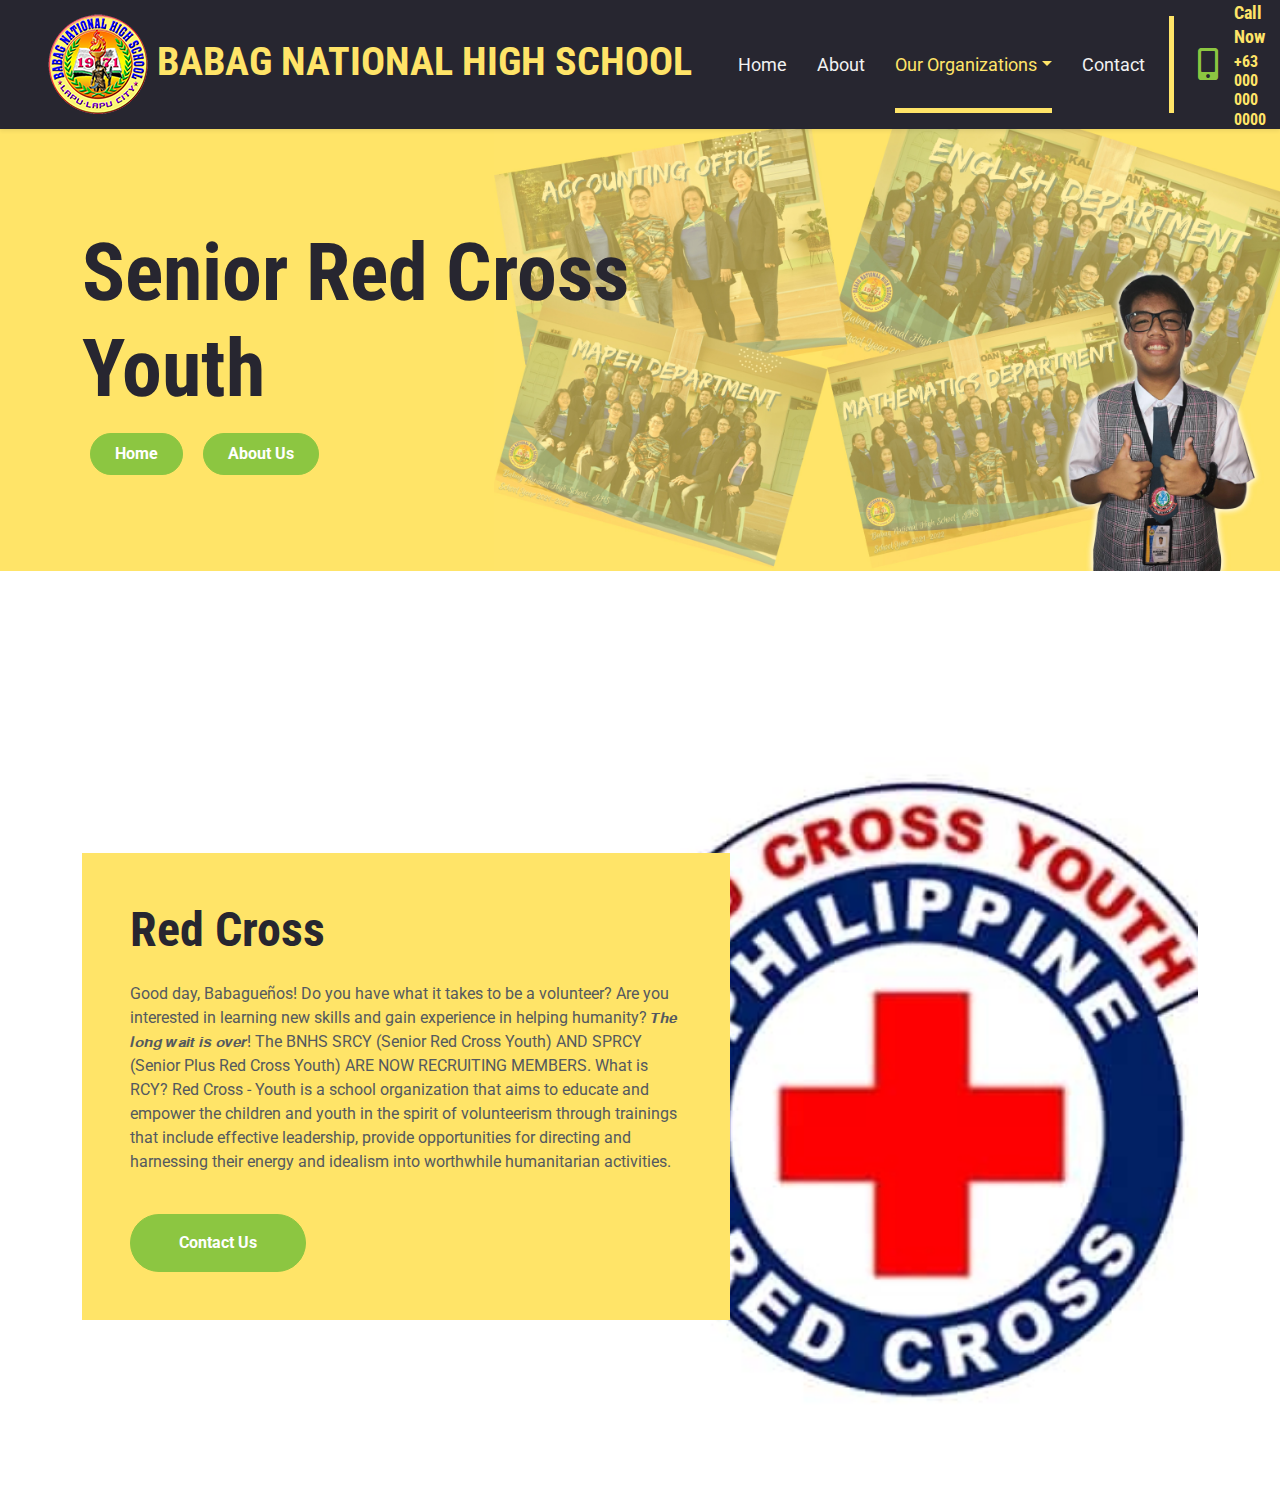
<file: redcross.html>
<!DOCTYPE html>
<html lang="en">

<head>
    <meta charset="utf-8">
    <title>About Babag National High School</title>
    <meta content="width=device-width, initial-scale=1.0" name="viewport">
    <meta content="Free HTML Templates" name="keywords">
    <meta content="Free HTML Templates" name="description">

    <!-- Favicon -->
    <link href="img/favicon.ico" rel="icon">

    <!-- Google Web Fonts -->
    <link rel="preconnect" href="https://fonts.gstatic.com">
    <link href="https://fonts.googleapis.com/css2?family=Roboto+Condensed:wght@400;700&family=Roboto:wght@400;700&display=swap" rel="stylesheet">  

    <!-- Icon Font Stylesheet -->
    <link href="https://cdnjs.cloudflare.com/ajax/libs/font-awesome/5.15.0/css/all.min.css" rel="stylesheet">
    <link href="https://cdn.jsdelivr.net/npm/bootstrap-icons@1.4.1/font/bootstrap-icons.css" rel="stylesheet">

    <!-- Libraries Stylesheet -->
    <link href="lib/owlcarousel/assets/owl.carousel.min.css" rel="stylesheet">

    <!-- Customized Bootstrap Stylesheet -->
    <link href="css/bootstrap.min.css" rel="stylesheet">

    <!-- Template Stylesheet -->
    <link href="css/style.css" rel="stylesheet">
</head>

<body>
  


    <!-- Navbar Start -->
    <nav class="navbar navbar-expand-lg bg-dark navbar-dark shadow-sm px-5 py-3 py-lg-0">
        <a href="index.html" class="navbar-brand p-0">
            <h1 class="m-0 text-uppercase text-primary"><img src="img/logo.png"> Babag National High School</h1>
        </a>
        <button class="navbar-toggler" type="button" data-bs-toggle="collapse" data-bs-target="#navbarCollapse">
            <span class="navbar-toggler-icon"></span>
        </button>
        <div class="collapse navbar-collapse" id="navbarCollapse">
            <div class="navbar-nav ms-auto py-0 pe-4 border-end border-5 border-primary">
                <a href="index.html" class="nav-item nav-link ">Home</a>
                <a href="about.html" class="nav-item nav-link ">About</a>  
                <div class="nav-item dropdown">
                    <a href="#" class="nav-link dropdown-toggle active" data-bs-toggle="dropdown">Our Organizations</a>
                    <div class="dropdown-menu m-0">
                        <a href="boyscout.html" class="dropdown-item">Boy Scouts of the Philippines</a>
                        <a href="girlscout.html" class="dropdown-item">Girl Scouts of the Philippines</a>
                        <a href="team.html" class="nav-link dropdown-toggle active">Senior Red Cross Youth</a>
                        
                    </div>
                </div>
                <a href="contact.html" class="nav-item nav-link">Contact</a>
            </div>
            <div class="d-none d-lg-flex align-items-center ps-4">
                <i class="fa fa-2x fa-mobile-alt text-secondary me-3"></i>
                <div>
                    <h5 class="text-primary mb-1"><small>Call Now</small></h5>
                    <h6 class="text-light m-0"><a href="tel:+63 966 255 4314">+63 000 000 0000</a></h6>
                </div>
            </div>
        </div>
    </nav>
    <!-- Navbar End -->



    <!-- Hero Start -->
    <div class="container-fluid bg-primary py-5 bg-hero" style="margin-bottom: 90px;">
        <div class="container py-5">
            <div class="row justify-content-start">
                <div class="col-lg-8 text-center text-lg-start">
                    <h1 class="display-1 text-dark">Senior Red Cross Youth</h1>
                    <div class="pt-2">
                        <a href="index.html" class="btn btn-secondary rounded-pill py-2 px-4 mx-2">Home</a>
                        <a href="about.html" class="btn btn-secondary rounded-pill py-2 px-4 mx-2">About Us</a>
                    </div>
                </div>
            </div>
        </div>
    </div>
    <!-- Hero End -->


    <!-- About Start -->
    <div class="container-fluid py-5">
        <div class="container py-5">
            <div class="row gx-0 mb-3 mb-lg-0">
                <div class="col-lg-6 my-lg-5 py-lg-5">
                    <div class="about-start bg-primary p-5">
                        <h1 class="display-5 mb-4">Red Cross    </h1>
                        <p>Good day, Babagueños!

                            Do you have what it takes to be a volunteer?
                            Are you interested in learning new skills and gain experience in helping humanity?
                            
                            𝙏𝙝𝙚 𝙡𝙤𝙣𝙜 𝙬𝙖𝙞𝙩 𝙞𝙨 𝙤𝙫𝙚𝙧!  
                            The BNHS SRCY (Senior Red Cross Youth) AND SPRCY (Senior Plus Red Cross Youth) ARE NOW RECRUITING MEMBERS.
                            
                            What is RCY?
                            Red Cross - Youth is a school organization that aims to educate and empower the children and youth in the spirit of volunteerism through trainings that include effective leadership, provide opportunities for directing and harnessing their energy and idealism into worthwhile humanitarian activities. 
                            </p>
                        <a href="contact.html" class="btn btn-secondary rounded-pill py-md-3 px-md-5 mt-4">Contact Us</a>
                    </div>
                </div>
                <div class="col-lg-6" style="min-height: 400px;">
                    <div class="position-relative h-100">
                        <img class="position-absolute w-100 h-100" src="img/redcross.jpg" style="object-fit: cover;">
                    </div>
                </div>
            </div>
    <!-- About End -->
</file>
<file: css/style.css>
/********** Template CSS **********/
:root {
    --primary: #FFE468;
    --secondary: #8CC641;
    --light: #F2F2F2;
    --dark: #272630;
}

.btn {
    font-weight: 700;
    transition: .5s;
}

.btn:hover {
    -webkit-box-shadow: 0 8px 6px -6px #555555;
    -moz-box-shadow: 0 8px 6px -6px #555555;
    box-shadow: 0 8px 6px -6px #555555;
}

.btn.btn-secondary {
    color: #FFFFFF;
}

.btn-square {
    width: 36px;
    height: 36px;
}

.btn-sm-square {
    width: 28px;
    height: 28px;
}

.btn-lg-square {
    width: 46px;
    height: 46px;
}

.btn-square,
.btn-sm-square,
.btn-lg-square {
    padding-left: 0;
    padding-right: 0;
    text-align: center;
}

.back-to-top {
    position: fixed;
    display: none;
    right: 30px;
    bottom: 30px;
    z-index: 99;
}

.navbar-dark .navbar-nav .nav-link {
    position: relative;
    margin-left: 30px;
    padding: 35px 0;
    font-size: 18px;
    color: var(--light);
    outline: none;
    transition: .5s;
}

.sticky-top.navbar-dark .navbar-nav .nav-link {
    padding: 20px 0;
}

.navbar-dark .navbar-nav .nav-link:hover,
.navbar-dark .navbar-nav .nav-link.active {
    color: var(--primary);
}

@media (min-width: 992px) {
    .navbar-dark .navbar-nav .nav-link::before {
        position: absolute;
        content: "";
        width: 0;
        height: 5px;
        bottom: 0;
        left: 50%;
        background: var(--primary);
        transition: .5s;
    }

    .navbar-dark .navbar-nav .nav-link:hover::before,
    .navbar-dark .navbar-nav .nav-link.active::before {
        width: 100%;
        left: 0;
    }
}

@media (max-width: 991.98px) {
    .navbar-dark .navbar-nav .nav-link  {
        margin-left: 0;
        padding: 10px 0;
    }
}

.bg-hero {
    background: url(../img/hero.jpg) top right no-repeat;
    background-size: contain;
}

@media (max-width: 991.98px) {
    .bg-hero {
        background-size: cover;
    }
}

.about-start,
.about-end {
    background: none;
    background-size: contain;
}

@media (min-width: 992px) {
    .about-start {
        position: relative;
        margin-right: -90px;
        z-index: 1;
    }

    .about-end {
        position: relative;
        margin-left: -90px;
        z-index: 1;
    }
}

.service-item,
.contact-item {
    background: url(../img/service.jpg) top center no-repeat;
    background-size: cover;
    transition: .5s;
}

.service-item:hover,
.contact-item:hover {
    background: url(../img/service.jpg) bottom center no-repeat;
    background-size: cover;
}

.service-item .service-icon,
.contact-item .contact-icon {
    margin-top: -50px;
    width: 100px;
    height: 100px;
    color: var(--secondary);
    background: #FFFFFF;
    transform: rotate(-45deg);
}

.service-item a {
    color: black;
}

.service-item a:hover {
    color: #555555;
}

.service-item .service-icon div,
.contact-item .contact-icon div {
    width: 100%;
    height: 100%;
    display: flex;
    align-items: center;
    justify-content: center;
    background: var(--primary);
    transition: .5s;
}

.service-item .service-icon i,
.contact-item .contact-icon i {
    transform: rotate(45deg);
    transition: .5s;
}

.service-item:hover .service-icon div,
.contact-item:hover .contact-icon div {
    background: var(--secondary);
}
.service-item:hover .service-icon i,
.contact-item:hover .contact-icon i {
    color: var(--primary);
}

.service-item a.btn {
    position: relative;
    bottom: -30px;
    opacity: 0;
}

.service-item:hover a.btn {
    bottom: 0;
    opacity: 1;
}

.bg-quote {
    background: url(../img/quote.jpg) top right no-repeat;
    background-size: contain;
}

@media (max-width: 991.98px) {
    .bg-quote {
        background-size: cover;
    }
}

.team-item {
    position: relative;
    margin-bottom: 45px;
}

.team-text {
    position: absolute;
    display: flex;
    flex-direction: column;
    align-items: center;
    justify-content: center;
    background: url(../img/team.jpg) bottom center no-repeat;
    background-size: cover;
    height: 90px;
    padding: 0 30px;
    right: 45px;
    left: 45px;
    bottom: -45px;
    transition: .5s;
    z-index: 1;
}

.team-item:hover .team-text {
    height: 100%;
    bottom: 0;
}

.team-social {
    position: absolute;
    transition: .1s;
    transition-delay: .0s;
    opacity: 0;
}

.team-item:hover .team-social {
    transition-delay: .3s;
    opacity: 1;
}

.bg-testimonial {
    background: url(../img/testimonial.jpg) top left no-repeat;
    background-size: contain;
}

@media (max-width: 991.98px) {
    .bg-testimonial {
        background-size: cover;
    }
}

.testimonial-carousel .owl-nav {
    margin-top: 30px;
    display: flex;
    justify-content: start;
}

.testimonial-carousel .owl-nav .owl-prev,
.testimonial-carousel .owl-nav .owl-next{
    position: relative;
    margin: 0 5px;
    width: 45px;
    height: 45px;
    display: flex;
    align-items: center;
    justify-content: center;
    color: #FFFFFF;
    background: var(--secondary);
    font-size: 22px;
    border-radius: 45px;
    transition: .5s;
}

.testimonial-carousel .owl-nav .owl-prev:hover,
.testimonial-carousel .owl-nav .owl-next:hover {
    color: var(--dark);
}

.testimonial-carousel .owl-item img {
    width: 60px;
    height: 60px;
}

.bg-call-to-action {
    background: url(../img/call-to-action.jpg) top right no-repeat;
    background-size: contain;
}

.bg-footer {
    background: url(../img/footer.jpg) center center no-repeat;
    background-size: contain;
}

@media (max-width: 991.98px) {
    .bg-call-to-action,
    .bg-footer {
        background-size: cover;
    }
}
.whole {background-color: #FFE468
}
</file>
